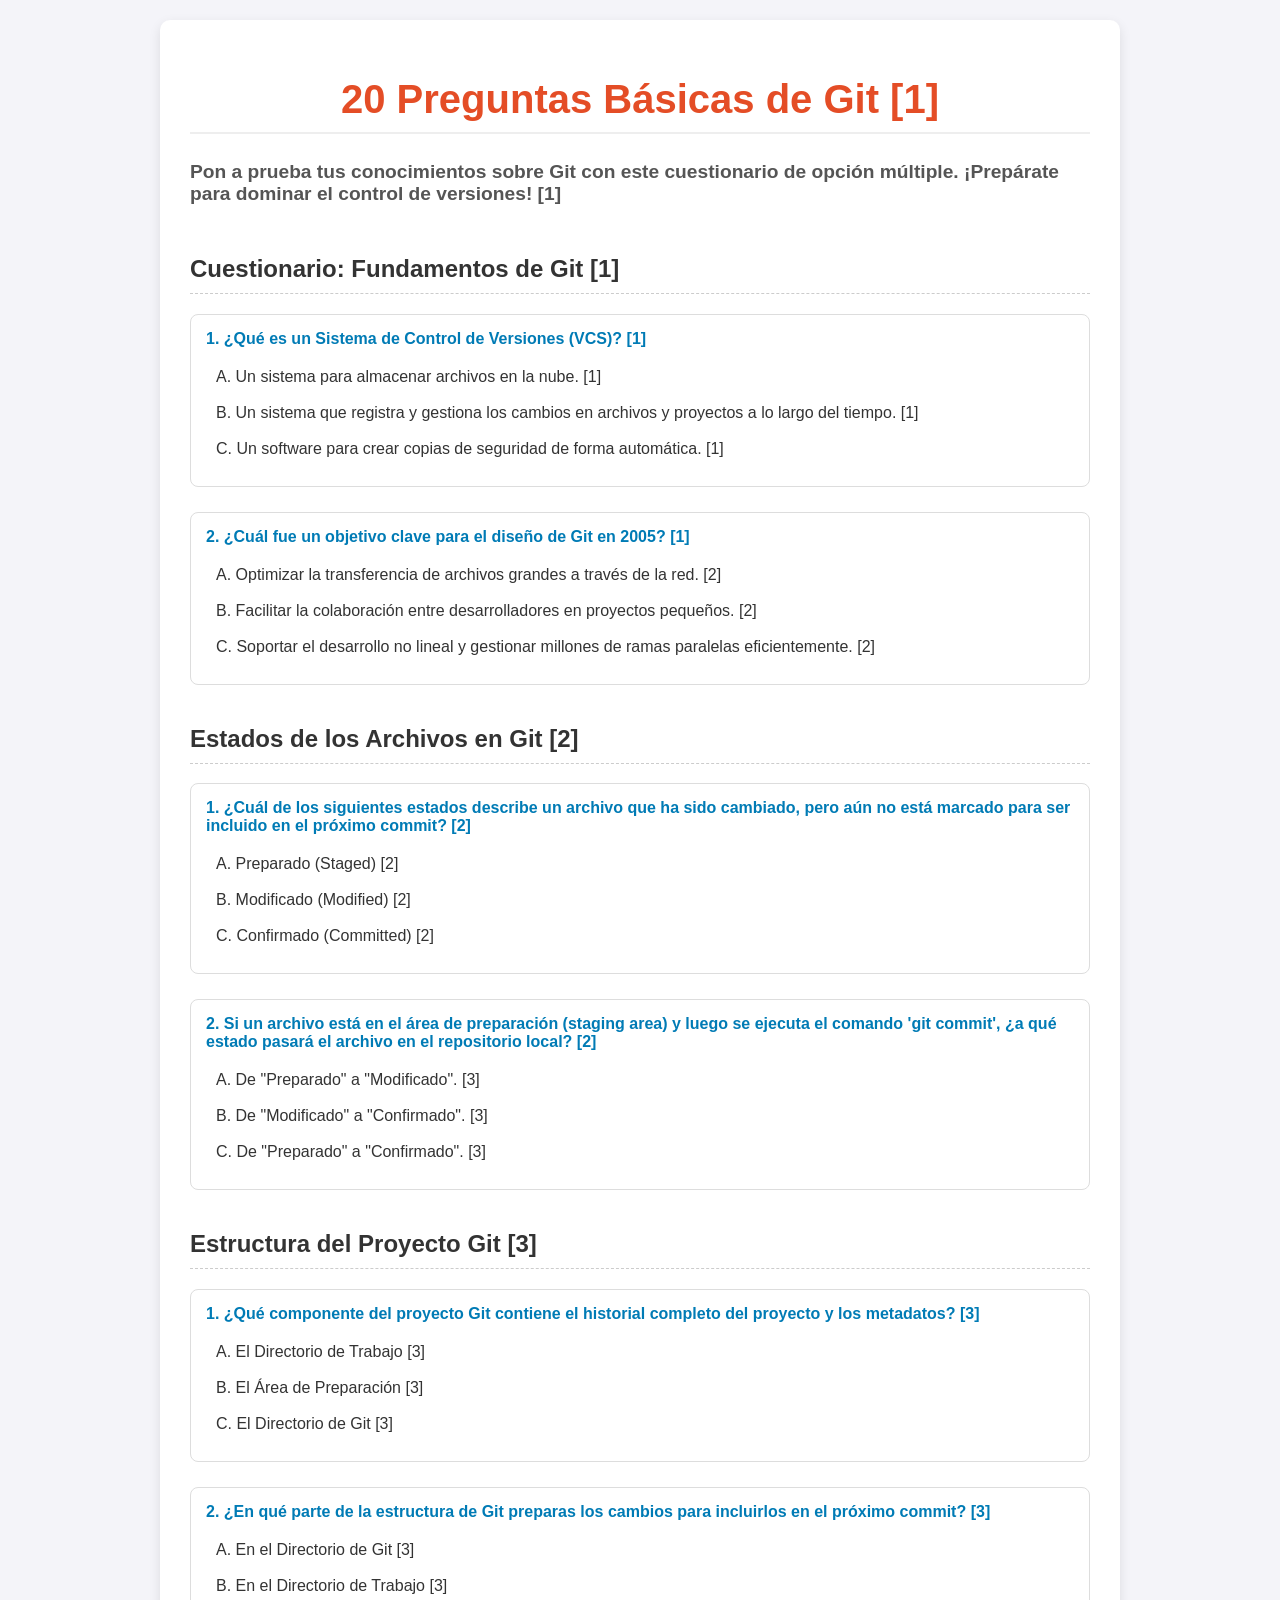
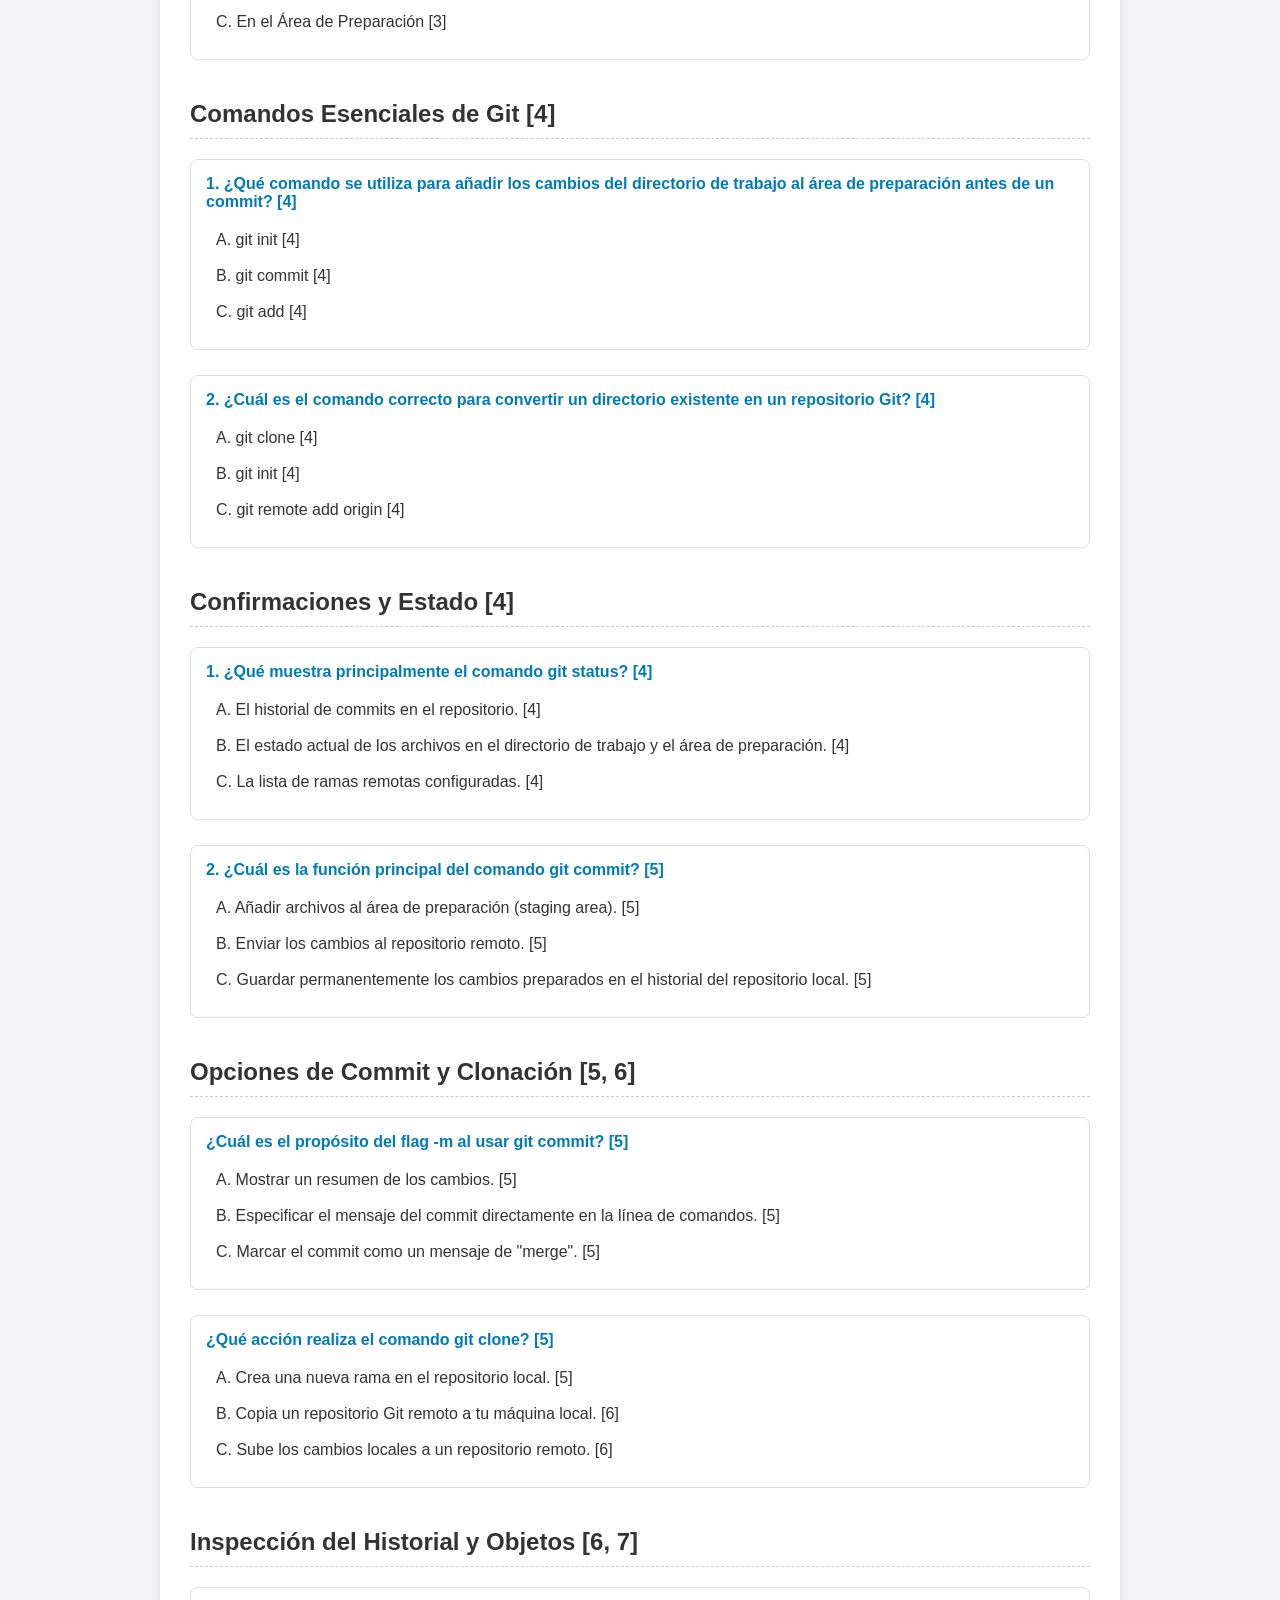
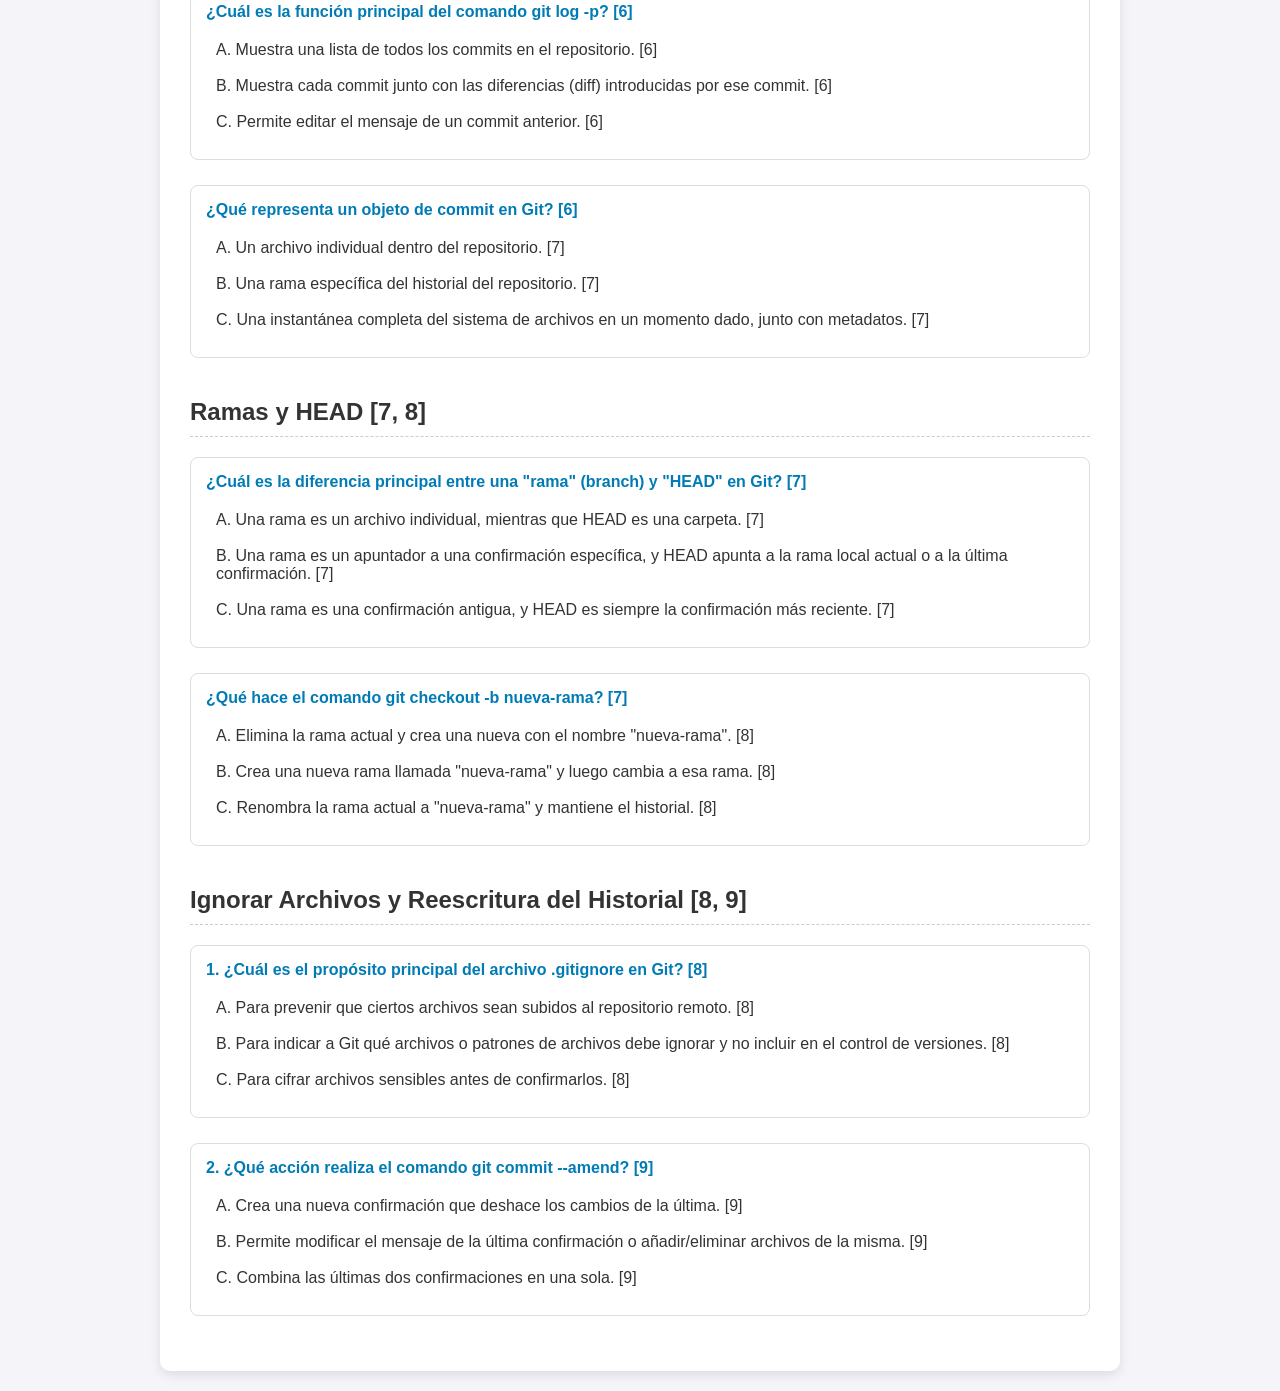
<file: index.html>
<!DOCTYPE html>
<html lang="es">
<head>
    <meta charset="UTF-8">
    <meta name="viewport" content="width=device-width, initial-scale=1.0">
    <title>20 Preguntas Básicas de Git - Cuestionario</title>
    <link rel="stylesheet" type="text/css" href="styles.css">
    <script src="script.js"></script> 
</head>
<body>

<div class="quiz-container">

    <!-- Título Principal y Subtítulos -->
    <h1>20 Preguntas Básicas de Git [1]</h1>
    <h3>Pon a prueba tus conocimientos sobre Git con este cuestionario de opción múltiple. ¡Prepárate para dominar el control de versiones! [1]</h3>
    <h2 class="section-header">Cuestionario: Fundamentos de Git [1]</h2>

    <!-- Pregunta 1: Fundamentos de Git -->
    <div class="question-item" data-section="Fundamentos">
        <div class="question-text">1. ¿Qué es un Sistema de Control de Versiones (VCS)? [1]</div>
        <div class="options">
            <div class="option" data-answer="A">A. Un sistema para almacenar archivos en la nube. [1]</div>
            <div class="option" data-answer="B">B. Un sistema que registra y gestiona los cambios en archivos y proyectos a lo largo del tiempo. [1]</div>
            <div class="option" data-answer="C">C. Un software para crear copias de seguridad de forma automática. [1]</div>
        </div>
    </div>

    <!-- Pregunta 2: Fundamentos de Git -->
    <div class="question-item" data-section="Fundamentos">
        <div class="question-text">2. ¿Cuál fue un objetivo clave para el diseño de Git en 2005? [1]</div>
        <div class="options">
            <div class="option" data-answer="A">A. Optimizar la transferencia de archivos grandes a través de la red. [2]</div>
            <div class="option" data-answer="B">B. Facilitar la colaboración entre desarrolladores en proyectos pequeños. [2]</div>
            <div class="option" data-answer="C">C. Soportar el desarrollo no lineal y gestionar millones de ramas paralelas eficientemente. [2]</div>
        </div>
    </div>

    <!-- Sección: Estados de los Archivos en Git -->
    <h2 class="section-header">Estados de los Archivos en Git [2]</h2>

    <!-- Pregunta 3 (1. de la sección) -->
    <div class="question-item" data-section="Estados">
        <div class="question-text">1. ¿Cuál de los siguientes estados describe un archivo que ha sido cambiado, pero aún no está marcado para ser incluido en el próximo commit? [2]</div>
        <div class="options">
            <div class="option" data-answer="A">A. Preparado (Staged) [2]</div>
            <div class="option" data-answer="B">B. Modificado (Modified) [2]</div>
            <div class="option" data-answer="C">C. Confirmado (Committed) [2]</div>
        </div>
    </div>

    <!-- Pregunta 4 (2. de la sección) -->
    <div class="question-item" data-section="Estados">
        <div class="question-text">2. Si un archivo está en el área de preparación (staging area) y luego se ejecuta el comando 'git commit', ¿a qué estado pasará el archivo en el repositorio local? [2]</div>
        <div class="options">
            <div class="option" data-answer="A">A. De "Preparado" a "Modificado". [3]</div>
            <div class="option" data-answer="B">B. De "Modificado" a "Confirmado". [3]</div>
            <div class="option" data-answer="C">C. De "Preparado" a "Confirmado". [3]</div>
        </div>
    </div>

    <!-- Sección: Estructura del Proyecto Git -->
    <h2 class="section-header">Estructura del Proyecto Git [3]</h2>

    <!-- Pregunta 5 (1. de la sección) -->
    <div class="question-item" data-section="Estructura">
        <div class="question-text">1. ¿Qué componente del proyecto Git contiene el historial completo del proyecto y los metadatos? [3]</div>
        <div class="options">
            <div class="option" data-answer="A">A. El Directorio de Trabajo [3]</div>
            <div class="option" data-answer="B">B. El Área de Preparación [3]</div>
            <div class="option" data-answer="C">C. El Directorio de Git [3]</div>
        </div>
    </div>

    <!-- Pregunta 6 (2. de la sección) -->
    <div class="question-item" data-section="Estructura">
        <div class="question-text">2. ¿En qué parte de la estructura de Git preparas los cambios para incluirlos en el próximo commit? [3]</div>
        <div class="options">
            <div class="option" data-answer="A">A. En el Directorio de Git [3]</div>
            <div class="option" data-answer="B">B. En el Directorio de Trabajo [3]</div>
            <div class="option" data-answer="C">C. En el Área de Preparación [3]</div>
        </div>
    </div>

    <!-- Sección: Comandos Esenciales de Git -->
    <h2 class="section-header">Comandos Esenciales de Git [4]</h2>

    <!-- Pregunta 7 (1. de la sección) -->
    <div class="question-item" data-section="Comandos">
        <div class="question-text">1. ¿Qué comando se utiliza para añadir los cambios del directorio de trabajo al área de preparación antes de un commit? [4]</div>
        <div class="options">
            <div class="option" data-answer="A">A. git init [4]</div>
            <div class="option" data-answer="B">B. git commit [4]</div>
            <div class="option" data-answer="C">C. git add [4]</div>
        </div>
    </div>

    <!-- Pregunta 8 (2. de la sección) -->
    <div class="question-item" data-section="Comandos">
        <div class="question-text">2. ¿Cuál es el comando correcto para convertir un directorio existente en un repositorio Git? [4]</div>
        <div class="options">
            <div class="option" data-answer="A">A. git clone [4]</div>
            <div class="option" data-answer="B">B. git init [4]</div>
            <div class="option" data-answer="C">C. git remote add origin [4]</div>
        </div>
    </div>

    <!-- Sección: Confirmaciones y Estado -->
    <h2 class="section-header">Confirmaciones y Estado [4]</h2>

    <!-- Pregunta 9 (1. de la sección) -->
    <div class="question-item" data-section="Confirmaciones">
        <div class="question-text">1. ¿Qué muestra principalmente el comando git status? [4]</div>
        <div class="options">
            <div class="option" data-answer="A">A. El historial de commits en el repositorio. [4]</div>
            <div class="option" data-answer="B">B. El estado actual de los archivos en el directorio de trabajo y el área de preparación. [4]</div>
            <div class="option" data-answer="C">C. La lista de ramas remotas configuradas. [4]</div>
        </div>
    </div>

    <!-- Pregunta 10 (2. de la sección) -->
    <div class="question-item" data-section="Confirmaciones">
        <div class="question-text">2. ¿Cuál es la función principal del comando git commit? [5]</div>
        <div class="options">
            <div class="option" data-answer="A">A. Añadir archivos al área de preparación (staging area). [5]</div>
            <div class="option" data-answer="B">B. Enviar los cambios al repositorio remoto. [5]</div>
            <div class="option" data-answer="C">C. Guardar permanentemente los cambios preparados en el historial del repositorio local. [5]</div>
        </div>
    </div>

    <!-- Sección: Opciones de Commit y Clonación -->
    <h2 class="section-header">Opciones de Commit y Clonación [5, 6]</h2>

    <!-- Pregunta 11 (Opciones de Commit) -->
    <div class="question-item" data-section="OpcionesCommit">
        <div class="question-text">¿Cuál es el propósito del flag -m al usar git commit? [5]</div>
        <div class="options">
            <div class="option" data-answer="A">A. Mostrar un resumen de los cambios. [5]</div>
            <div class="option" data-answer="B">B. Especificar el mensaje del commit directamente en la línea de comandos. [5]</div>
            <div class="option" data-answer="C">C. Marcar el commit como un mensaje de "merge". [5]</div>
        </div>
    </div>

    <!-- Pregunta 12 (Clonación) -->
    <div class="question-item" data-section="OpcionesCommit">
        <div class="question-text">¿Qué acción realiza el comando git clone? [5]</div>
        <div class="options">
            <div class="option" data-answer="A">A. Crea una nueva rama en el repositorio local. [5]</div>
            <div class="option" data-answer="B">B. Copia un repositorio Git remoto a tu máquina local. [6]</div>
            <div class="option" data-answer="C">C. Sube los cambios locales a un repositorio remoto. [6]</div>
        </div>
    </div>

    <!-- Sección: Inspección del Historial y Objetos -->
    <h2 class="section-header">Inspección del Historial y Objetos [6, 7]</h2>

    <!-- Pregunta 13 (git log) -->
    <div class="question-item" data-section="Historial">
        <div class="question-text">¿Cuál es la función principal del comando git log -p? [6]</div>
        <div class="options">
            <div class="option" data-answer="A">A. Muestra una lista de todos los commits en el repositorio. [6]</div>
            <div class="option" data-answer="B">B. Muestra cada commit junto con las diferencias (diff) introducidas por ese commit. [6]</div>
            <div class="option" data-answer="C">C. Permite editar el mensaje de un commit anterior. [6]</div>
        </div>
    </div>

    <!-- Pregunta 14 (Objeto Commit) -->
    <div class="question-item" data-section="Historial">
        <div class="question-text">¿Qué representa un objeto de commit en Git? [6]</div>
        <div class="options">
            <div class="option" data-answer="A">A. Un archivo individual dentro del repositorio. [7]</div>
            <div class="option" data-answer="B">B. Una rama específica del historial del repositorio. [7]</div>
            <div class="option" data-answer="C">C. Una instantánea completa del sistema de archivos en un momento dado, junto con metadatos. [7]</div>
        </div>
    </div>

    <!-- Sección: Ramas y HEAD -->
    <h2 class="section-header">Ramas y HEAD [7, 8]</h2>

    <!-- Pregunta 15 (Branch vs HEAD) -->
    <div class="question-item" data-section="Ramas">
        <div class="question-text">¿Cuál es la diferencia principal entre una "rama" (branch) y "HEAD" en Git? [7]</div>
        <div class="options">
            <div class="option" data-answer="A">A. Una rama es un archivo individual, mientras que HEAD es una carpeta. [7]</div>
            <div class="option" data-answer="B">B. Una rama es un apuntador a una confirmación específica, y HEAD apunta a la rama local actual o a la última confirmación. [7]</div>
            <div class="option" data-answer="C">C. Una rama es una confirmación antigua, y HEAD es siempre la confirmación más reciente. [7]</div>
        </div>
    </div>

    <!-- Pregunta 16 (git checkout -b) -->
    <div class="question-item" data-section="Ramas">
        <div class="question-text">¿Qué hace el comando git checkout -b nueva-rama? [7]</div>
        <div class="options">
            <div class="option" data-answer="A">A. Elimina la rama actual y crea una nueva con el nombre "nueva-rama". [8]</div>
            <div class="option" data-answer="B">B. Crea una nueva rama llamada "nueva-rama" y luego cambia a esa rama. [8]</div>
            <div class="option" data-answer="C">C. Renombra la rama actual a "nueva-rama" y mantiene el historial. [8]</div>
        </div>
    </div>

    <!-- Sección: Ignorar Archivos y Reescritura del Historial -->
    <h2 class="section-header">Ignorar Archivos y Reescritura del Historial [8, 9]</h2>

    <!-- Pregunta 17 (.gitignore) -->
    <div class="question-item" data-section="Ignorar">
        <div class="question-text">1. ¿Cuál es el propósito principal del archivo .gitignore en Git? [8]</div>
        <div class="options">
            <div class="option" data-answer="A">A. Para prevenir que ciertos archivos sean subidos al repositorio remoto. [8]</div>
            <div class="option" data-answer="B">B. Para indicar a Git qué archivos o patrones de archivos debe ignorar y no incluir en el control de versiones. [8]</div>
            <div class="option" data-answer="C">C. Para cifrar archivos sensibles antes de confirmarlos. [8]</div>
        </div>
    </div>

    <!-- Pregunta 18 (git commit --amend) -->
    <div class="question-item" data-section="Ignorar">
        <div class="question-text">2. ¿Qué acción realiza el comando git commit --amend? [9]</div>
        <div class="options">
            <div class="option" data-answer="A">A. Crea una nueva confirmación que deshace los cambios de la última. [9]</div>
            <div class="option" data-answer="B">B. Permite modificar el mensaje de la última confirmación o añadir/eliminar archivos de la misma. [9]</div>
            <div class="option" data-answer="C">C. Combina las últimas dos confirmaciones en una sola. [9]</div>
        </div>
    </div>

</div>

</body>
</html>
</file>
<file: styles.css>
body {
  font-family: Arial, sans-serif;
  margin: 0;
  padding: 20px;
  background-color: #f4f4f9;
  color: #333;
}
.quiz-container {
  max-width: 900px;
  margin: auto;
  background: white;
  padding: 30px;
  border-radius: 10px;
  box-shadow: 0 4px 12px rgba(0, 0, 0, 0.1);
}
h1, h2, h3 {
  color: #e44d26; /* Color rojizo, similar al logo de Git */
  border-bottom: 2px solid #eee;
  padding-bottom: 10px;
}
h1 {
  text-align: center;
  font-size: 2.5em;
}
h3 {
  color: #555;
  font-size: 1.2em;
  margin-top: 5px;
  margin-bottom: 20px;
  border-bottom: none;
}
.section-header {
  margin-top: 30px;
  padding: 10px 0;
  border-bottom: 1px dashed #ccc;
  color: #333;
  font-size: 1.5em;
}
.question-item {
  margin-bottom: 25px;
  padding: 15px;
  border: 1px solid #ddd;
  border-radius: 8px;
  background-color: #ffffff;
}
.question-text {
  font-weight: bold;
  margin-bottom: 15px;
  color: #007bb5; /* Azul para la pregunta */
}
.option {
  margin: 8px 0;
  padding: 5px 10px;
  cursor: pointer;
  border-radius: 4px;
  transition: background-color 0.3s;
}
.option:hover {
  background-color: #f0f8ff;
}
/* Estilos de JavaScript para retroalimentación (inicialmente ocultos) */
.correct { background-color: #d4edda; border-color: #c3e6cb; color: #155724; }
.incorrect { background-color: #f8d7da; border-color: #f5c6cb; color: #721c24; }
.explanation { display: none; margin-top: 10px; padding: 10px; border-left: 3px solid #007bb5; background-color: #e9f5ff; }
</file>
